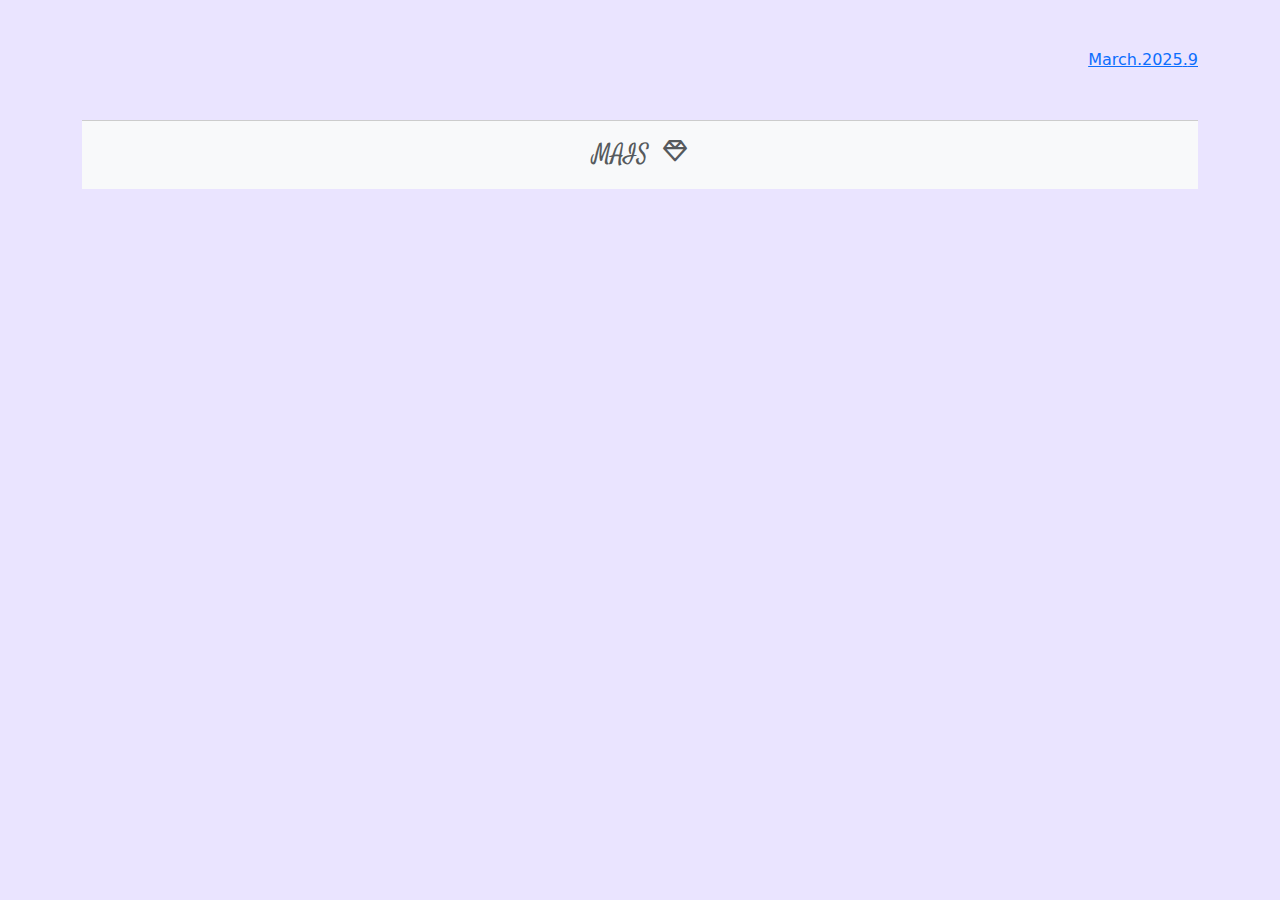
<file: index.html>
<!DOCTYPE html>
<html lang="ar" dir="rtl">
<head>
    <meta charset="UTF-8">
    <meta name="viewport" content="width=device-width, initial-scale=1.0">
    <meta name="description" content="تاثير الجو">
    <meta name="author" content="Mais Sarhan">
    <meta name="keywords" content="هندسة, فن, جو لطيف">
    <script src="https://cdn.jsdelivr.net/npm/@popperjs/core@2.11.8/dist/umd/popper.min.js"></script>
    <script src="https://cdn.jsdelivr.net/npm/bootstrap@5.3.1/dist/js/bootstrap.min.js"></script>
    <link href="https://cdn.jsdelivr.net/npm/bootstrap@5.3.3/dist/css/bootstrap.min.css" rel="stylesheet">
    <link rel="stylesheet" href="https://cdnjs.cloudflare.com/ajax/libs/font-awesome/4.7.0/css/font-awesome.min.css">
    <link rel="preconnect" href="https://fonts.googleapis.com">
    <link rel="preconnect" href="https://fonts.gstatic.com" crossorigin>
    <link href="https://fonts.googleapis.com/css2?family=Roboto&family=Satisfy&display=swap" rel="stylesheet">
    <link rel="stylesheet" href="https://cdnjs.cloudflare.com/ajax/libs/font-awesome/6.5.1/css/all.min.css">
    <link rel="stylesheet" href="./2025/March/style/9memory.css">
    <link rel="shortcut icon" href="https://github.com/MaisSerhan/MaisSarhan/blob/main/static/photo/shorticons.png?raw=true">
    <title>مذكرات ميس</title>
</head>
<body>
    <main class="container mt-5">
        <!-- Writing section at the top -->
        <div class="text-section mb-5">
            <a href="./2025/March/HTML/9memory.html">9.March.2025</a>
        </div>
        <footer class="text-center mt-5 p-3 bg-light text-muted" style="font-family: 'Satisfy', cursive; font-size: 1.5rem; border-top: 1px solid #ccc;">
            <div>
                <i class="fa-regular fa-gem ms-2"></i> MAIS 
            </div>
        </footer>
    </main>
</body>
</html>
</file>
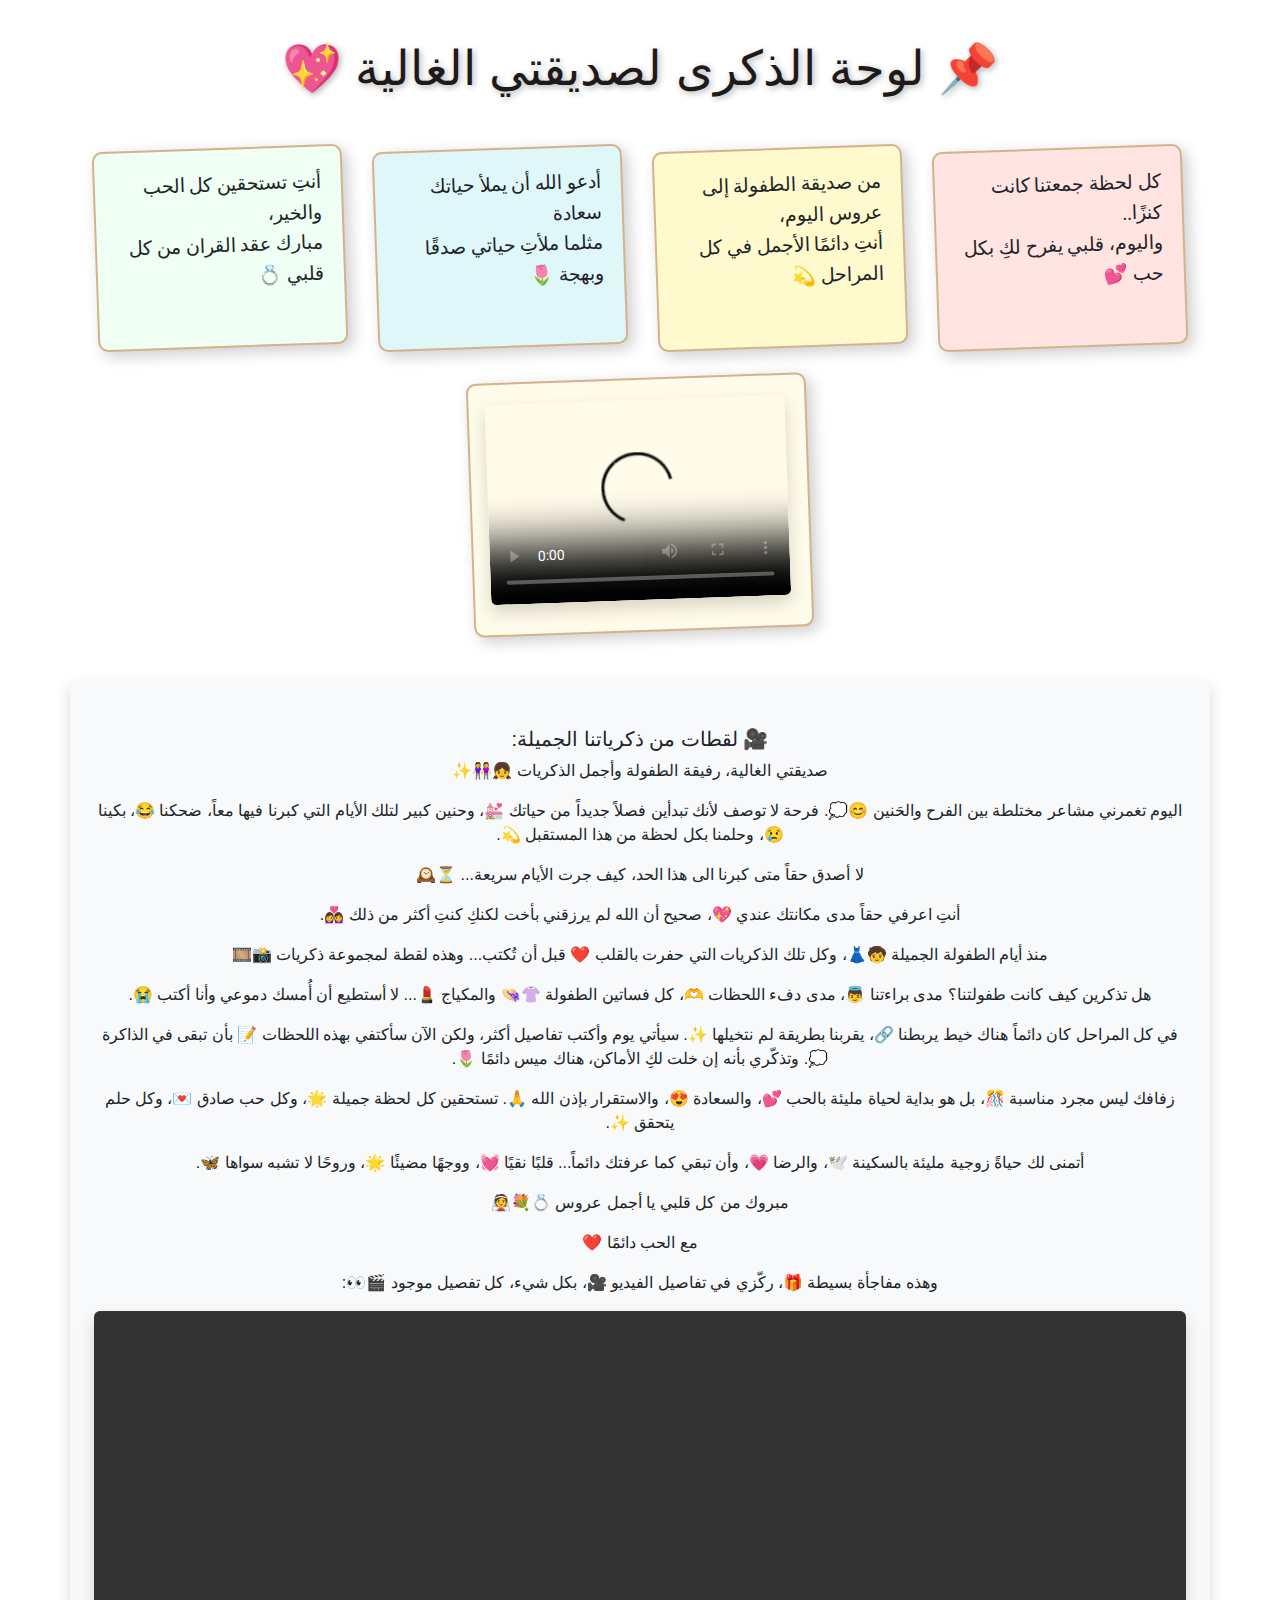
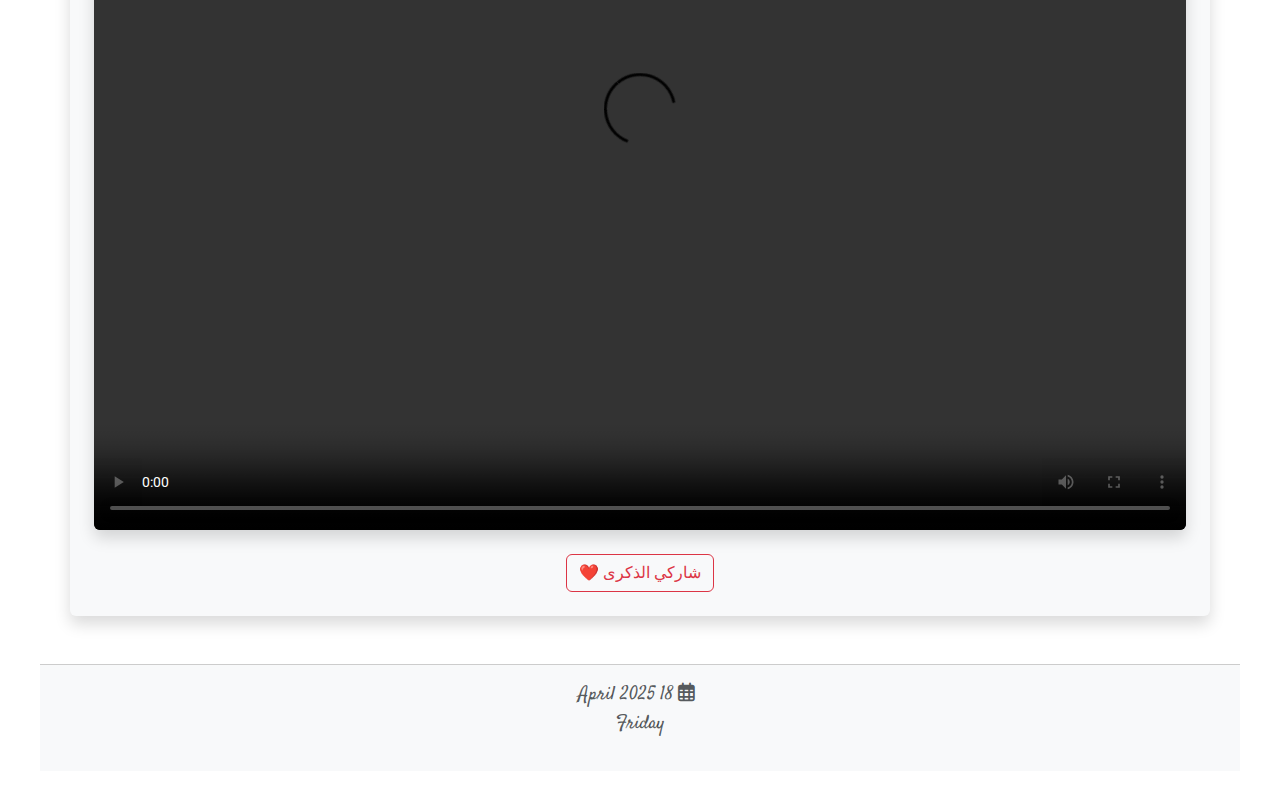
<file: 2025/April/HTML/18memory.html>
<!DOCTYPE html>
<html lang="ar" dir="rtl">
<head>
    <meta charset="UTF-8">
    <meta name="viewport" content="width=device-width, initial-scale=1.0">
    <meta name="description" content="تاثير الجو">
    <meta name="author" content="Mais Sarhan">
    <meta name="keywords" content="هندسة, فن, جو لطيف">
    <script src="https://cdn.jsdelivr.net/npm/@popperjs/core@2.11.8/dist/umd/popper.min.js"></script>
    <script src="https://cdn.jsdelivr.net/npm/bootstrap@5.3.1/dist/js/bootstrap.min.js"></script>
    <link href="https://cdn.jsdelivr.net/npm/bootstrap@5.3.3/dist/css/bootstrap.min.css" rel="stylesheet">
    <link rel="stylesheet" href="https://cdnjs.cloudflare.com/ajax/libs/font-awesome/4.7.0/css/font-awesome.min.css">
    <link rel="preconnect" href="https://fonts.googleapis.com">
    <link rel="preconnect" href="https://fonts.gstatic.com" crossorigin>
    <link href="https://fonts.googleapis.com/css2?family=Roboto&family=Satisfy&display=swap" rel="stylesheet">
    <link rel="stylesheet" href="https://cdnjs.cloudflare.com/ajax/libs/font-awesome/6.5.1/css/all.min.css">
    <link rel="stylesheet" href="../style/18memory.css">
    <link rel="shortcut icon" href="https://img.icons8.com/?size=100&id=ufjsLXmE3wDk&format=png&color=000000">
    <link href="https://fonts.googleapis.com/css2?family=Amiri&family=Cairo:wght@400;700&display=swap" rel="stylesheet">
    <title>صديقة الطفولة</title>
</head>
<body>
    <aside>
        <h1>📌 لوحة الذكرى لصديقتي الغالية 💖</h1>

        <div class="board">
          <div class="note pink">كل لحظة جمعتنا كانت كنزًا..<br>واليوم، قلبي يفرح لكِ بكل حب 💕</div>
          <div class="note yellow">من صديقة الطفولة إلى عروس اليوم،<br>أنتِ دائمًا الأجمل في كل المراحل 💫</div>
          <div class="note blue">أدعو الله أن يملأ حياتك سعادة<br>مثلما ملأتِ حياتي صدقًا وبهجة 🌷</div>
          <div class="note green">أنتِ تستحقين كل الحب والخير،<br>مبارك عقد القران من كل قلبي 💍</div>
          <!-- أضيفي المزيد من البطاقات هنا -->
          <div class="note video-note">
           <video width="300" height="200" controls class="rounded shadow" poster="https://template.canva.com/EAGIv72Tbp8/1/0/1600w-A2DRTmfjxkk.jpg">
                   <source src="https://template.canva.com/EAGP8p-mODo/1/document_1440w-4SgSVvOb6O0.mp4" type="video/mp4" width="200px">
            </video>
          </div>
        </div>
    </aside>
    <main  class="container my-5 text-center bg-light p-4 rounded shadow">
        <h5 class="mt-4">🎥 لقطات من ذكرياتنا الجميلة:</h5>
        <section>
            <p>صديقتي الغالية، رفيقة الطفولة وأجمل الذكريات 👧👭✨</p>

            <p>اليوم تغمرني مشاعر مختلطة بين الفرح والحَنين 😊💭. فرحة لا توصف لأنك تبدأين فصلاً جديداً من حياتك 💒، وحنين كبير لتلك الأيام التي كبرنا فيها معاً، ضحكنا 😂، بكينا 😢، وحلمنا بكل لحظة من هذا المستقبل 💫.</p>
            
            <p>لا أصدق حقاً متى كبرنا الى هذا الحد، كيف جرت الأيام سريعة... ⏳🕰️</p>
            
            <p>أنتِ اعرفي حقاً مدى مكانتك عندي 💖، صحيح أن الله لم يرزقني بأخت لكنكِ كنتِ أكثر من ذلك 👩‍❤️‍👩.</p>
            
            <p>منذ أيام الطفولة الجميلة 🧒👗، وكل تلك الذكريات التي حفرت بالقلب ❤️ قبل أن تُكتب... وهذه لقطة لمجموعة ذكريات 📸🎞️</p>
            
            <p>هل تذكرين كيف كانت طفولتنا؟ مدى براءتنا 👼، مدى دفء اللحظات 🫶، كل فساتين الطفولة 👚👒 والمكياج 💄... لا أستطيع أن أُمسك دموعي وأنا أكتب 😭.</p>
            
            <p>في كل المراحل كان دائماً هناك خيط يربطنا 🔗، يقربنا بطريقة لم نتخيلها ✨. سيأتي يوم وأكتب تفاصيل أكثر، ولكن الآن سأكتفي بهذه اللحظات 📝 بأن تبقى في الذاكرة 💭. وتذكّري بأنه إن خلت لكِ الأماكن، هناك ميس دائمًا 🌷.</p>
            
            <p>زفافك ليس مجرد مناسبة 🎊، بل هو بداية لحياة مليئة بالحب 💕، والسعادة 😍، والاستقرار بإذن الله 🙏. تستحقين كل لحظة جميلة 🌟، وكل حب صادق 💌، وكل حلم يتحقق ✨.</p>
            
            <p>أتمنى لك حياةً زوجية مليئة بالسكينة 🕊️، والرضا 💗، وأن تبقي كما عرفتك دائماً... قلبًا نقيًا 💓، ووجهًا مضيئًا 🌟، وروحًا لا تشبه سواها 🦋.</p>
            
            <p>مبروك من كل قلبي يا أجمل عروس 💍💐👰</p>
            
            <p>مع الحب دائمًا ❤️</p>
            
            <p>وهذه مفاجأة بسيطة 🎁، ركّزي في تفاصيل الفيديو 🎥، بكل شيء، كل تفصيل موجود 🎬👀:</p>
            
            <div class="ratio ratio-4x3 mt-3">
                    <video width="540" height="560" controls class="rounded shadow">
                <source src="../Photo/frind.mp4" type="video/mp4">
              </video>
            </div>
        </section>
        <button class="btn btn-outline-danger mt-4" onclick="navigator.share({title: 'صديقة الطفولة', url: window.location.href})">
            شاركي الذكرى ❤️
        </button>
    </main>
    
    <footer class="text-center mt-5 p-3 bg-light text-muted" style="font-family: 'Satisfy', cursive; font-size: 1.2rem; border-top: 1px solid #ccc;">
        <i class="fa-regular fa-calendar-days me-2" dir="ltr"></i> 18 April 2025
        <p>Friday</p>
    </footer>
</body>
</html>
</file>
<file: 2025/March/style/9memory.css>
body{
  background-color:#eae4ff;
}
</file>
<file: 2025/April/style/18memory.css>
body{
    font-family: 'Cairo', 'Amiri', 'Roboto', sans-serif;
    background: linear-gradient(to bottom, #fff7f0, #fce4ec);
  }
  body {
    background: url('https://template.canva.com/EAF920ufEAc/1/0/1131w-2EDYU4auUqU.jpg') no-repeat center center fixed;
    background-size: cover;
    font-family: 'Reem Kufi', sans-serif;
    margin: 0;
    padding: 40px;
  }

  h1 {
    text-align: center;
    color: #1f1a1a;
    margin-bottom: 50px;
    font-size: 3em;
    text-shadow: 2px 2px 6px rgba(0,0,0,0.3);
  }

  .board {
    display: flex;
    flex-wrap: wrap;
    justify-content: center;
    gap: 30px;
    max-width: 1200px;
    margin: auto;
  }

  .note , .video-note {
    width: 250px;
    min-height: 200px;
    padding: 20px;
    background-color: #fffbea;
    border: 2px solid #d4b38c;
    border-radius: 10px;
    box-shadow: 5px 5px 15px rgba(0,0,0,0.2);
    font-family: 'Indie Flower', cursive;
    font-size: 1.2em;
    line-height: 1.6;
    transform: rotate(-2deg);
    transition: transform 0.3s ease;
  }
  .video-note {
  min-height: 50px;
  width:340px;
  }
  .note:hover{
    transform: scale(1.05);
    z-index: 2;
  }


  .pink { background-color: #ffe4e1; }
  .blue { background-color: #e0f7fa; }
  .green { background-color: #f0fff4; }
  .yellow { background-color: #fffacd; }

@media (max-width: 700px)  {
   .main-vido{
    width: 100%;
    height: 100%;
 }
}
</file>
